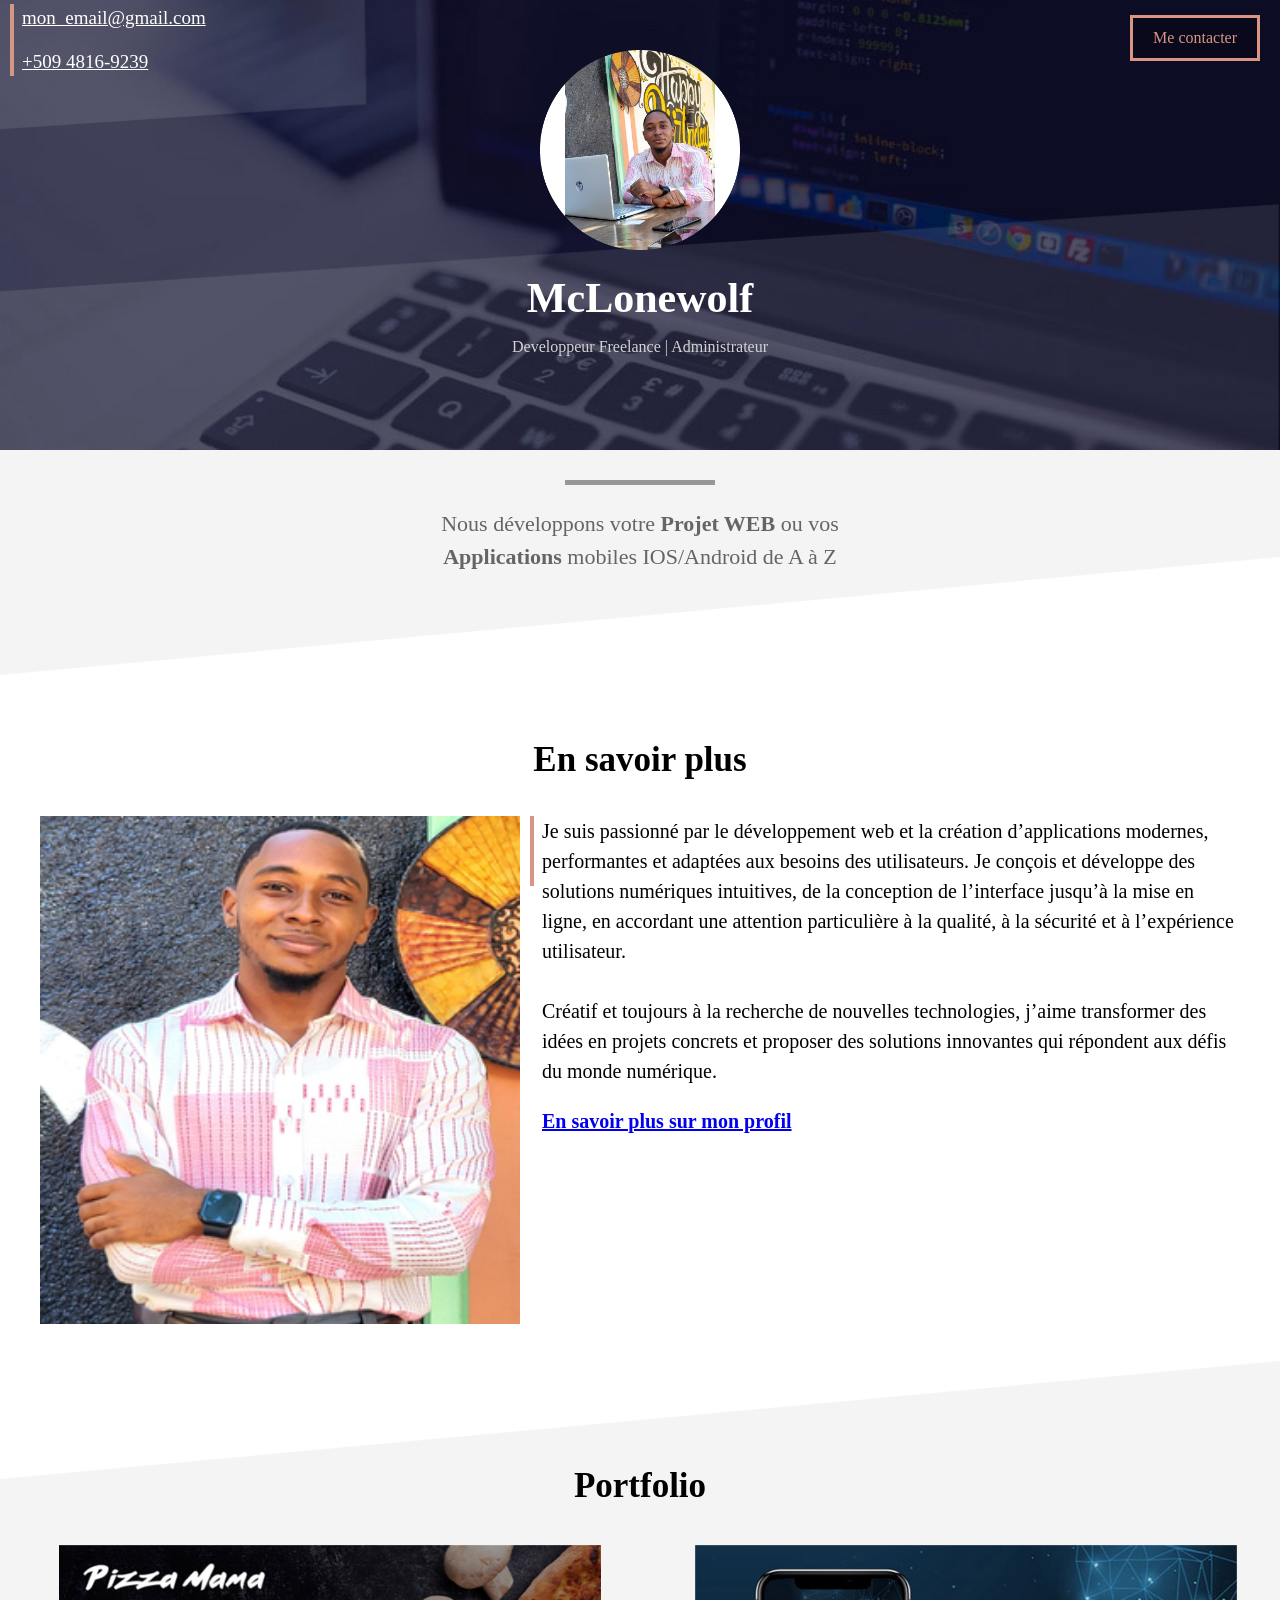
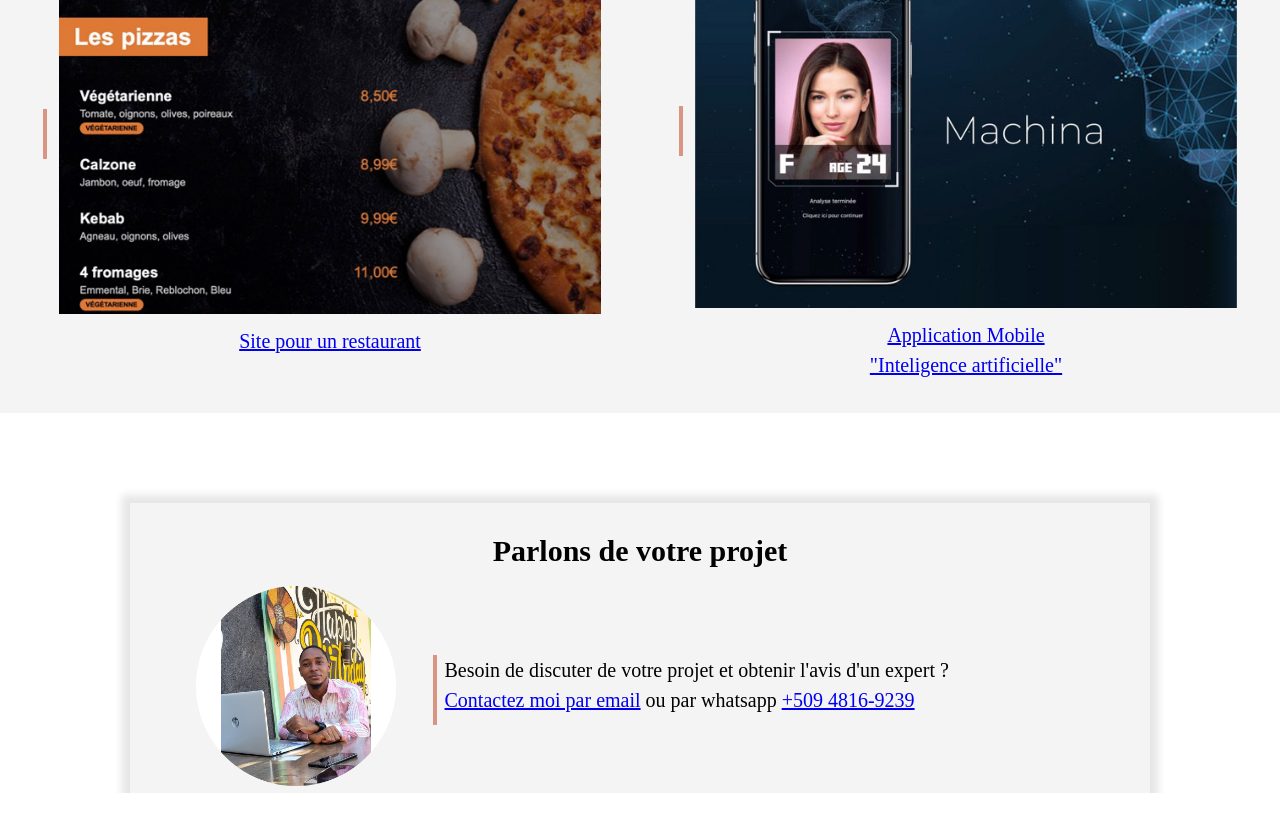
<file: index.html>
<!DOCTYPE html>
<html lang="fr">
<head>
    <meta charset="UTF-8">
    <link rel="stylesheet" href="mon_site_web.css">
    <meta name="viewport" content="width=device-width, initial-scale=1.0">
    <title>Nelson Michael</title>
</head>
<body>
    <div class="cover">
        <img class="cover_image" src="photo_100_pourcent_ronde.png">
        <h1>McLonewolf</h1>
        <p>Developpeur Freelance | Administrateur</p>
        <div style="text-align: center;">
            <a class="contact-button"href="https://wa.me/50948169239"target="_blank">Me contacter</a>
        </div>
    </div>
    <div class="cover-contact">
        <p><a href="mailto:levequenelsonmichael@gmail.com?subject=Contact%20depuis%20McLonewolf">mon_email@gmail.com</a></p>
        <p><a href="https://wa.me/50948169239"target="_blank">+509 4816-9239<a></p>
    </div>
    <div class="section section_grise1">
        <div class="separateur"></div>
        <p>Nous développons votre <b>Projet WEB</b> ou vos <b>Applications</b> mobiles IOS/Android de A à Z </p>
    </div>
    <div class="section">
        <h2>En savoir plus</h2>
        <img src="photo_283x300.jpg" class="col-contenu">
        <div class="col-contenue float-right">
            <div class="text-ligne-vertical">
                <p>Je suis passionné par le développement web et la création d’applications modernes, performantes et adaptées aux besoins des utilisateurs. Je conçois et développe des solutions numériques intuitives, de la conception de l’interface jusqu’à la mise en ligne, en accordant une attention particulière à la qualité, à la sécurité et à l’expérience utilisateur.<br><br>
                    Créatif et toujours à la recherche de nouvelles technologies, j’aime transformer des idées en projets concrets et proposer des solutions innovantes qui répondent aux défis du monde numérique.    
                </p>
                <a href="https://ht.linkedin.com/in/nelson-michael-leveque-178956425"><b>En savoir plus sur mon profil</b></a>
            </div>
        </div>
    </div>
    <div class=" section section_grise2">
        <h2>Portfolio</h2>
            <table style=" display: inline-block;"; class="port-folio">
                <tr>
                    <td><div class="barre-vertical"></div></td>
                    <td><img src="project1small.jpg" style="width: 100%;"></td>
                </tr>
                <tr>
                    <td></td>
                    <td><a href="portfolio-site-restaurant.html">Site pour un restaurant</a></td>
                </tr>
            </table>
            <table class="float-right port-folio">
                <tr>
                    <td><div class="barre-vertical"></div></td>
                    <td><img src="project2small.jpg" style="width: 100%;"></td>
                </tr>
                <tr>
                    <td></td>
                    <td><a href="portfolio-site-app.html">Application Mobile <br>"Inteligence artificielle"</a></td>
                </tr>
            </table>
    </div>
    <div class="section reduction">
        <iframe src="contact-frame.html" scrolling="no"></iframe>
    </div>
</body>
</html>
</file>
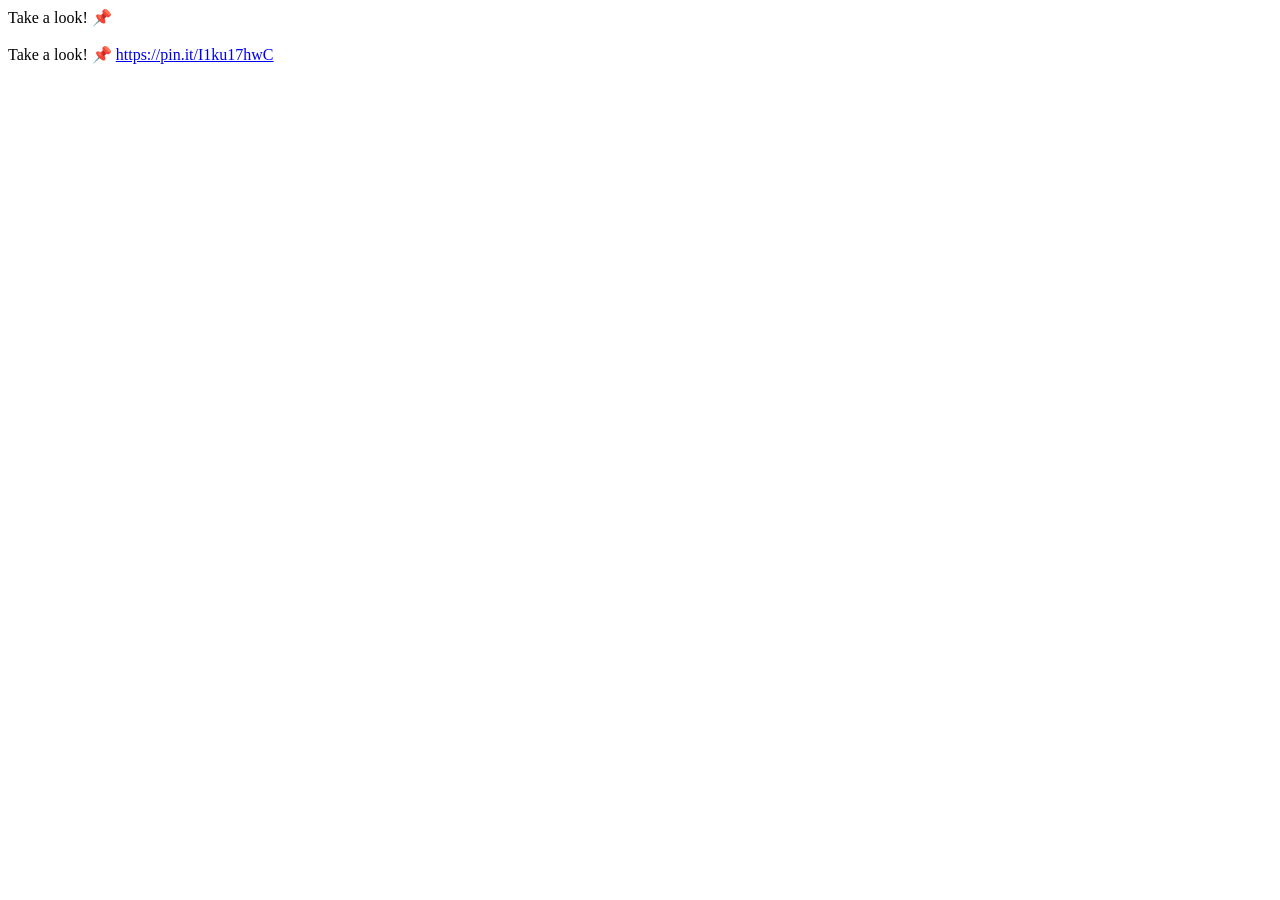
<file: bluetooth_content_share.html>
<html><head><meta http-equiv="Content-Type" content="text/html; charset=UTF-8"/></head><body>Take a look! 📌<br><br>Take a look! 📌 <a href="https://pin.it/I1ku17hwC">https://pin.it/I1ku17hwC</a></body></html>
</file>
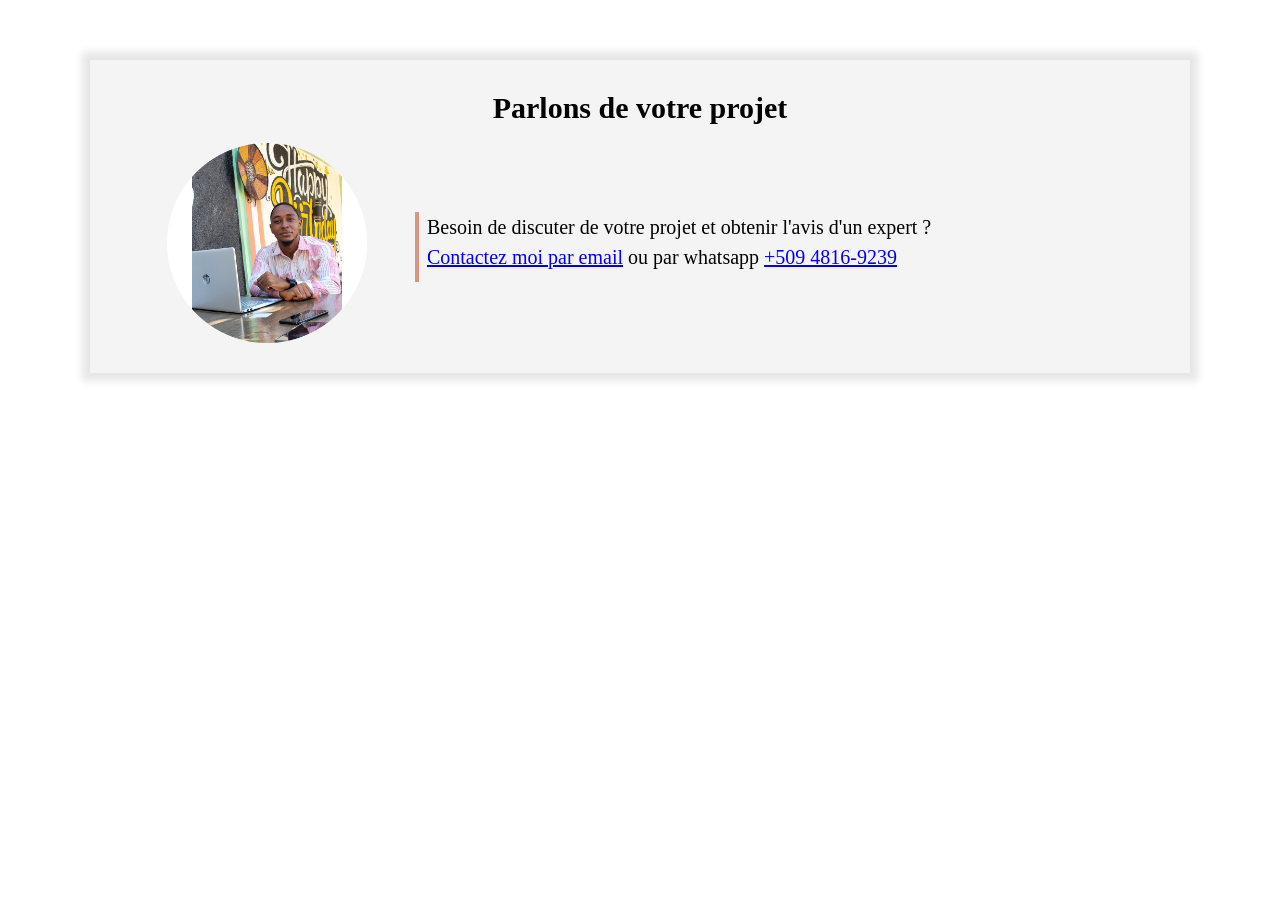
<file: contact-frame.html>
<!DOCTYPE html>
<html lang="fr">
<head>
    <meta charset="UTF-8">
    <link rel="stylesheet" href="mon_site_web.css">
    <meta name="viewport" content="width=device-width, initial-scale=1.0">
    <title>Nelson Michael</title>
</head>
<body>
    <div class="section">
        <div class="frame">
            <p class="frame-title">Parlons de votre projet</p>
            <table style="width: 100%;">
                <tr>
                    <td valign="top" align="center"><img src="photo_100_pourcent_ronde.png" class="imagesize"></td>
                    <td>
                        <div class="text-ligne-vertical">
                            <p id="text">
                                Besoin de discuter de votre projet et obtenir l'avis d'un expert ?<br>
                                <a href="mailto:levequenelsonmichael@gmail.com?subject=Contact%20depuis%20McLonewolf">Contactez moi par email</a> ou par whatsapp <a href="https://wa.me/50948169239" target="_blank">+509 4816-9239</a>
                            </p>
                        </div>
                    </td>
                </tr>
            </table>
        </div>

    </div>
</body>
</file>
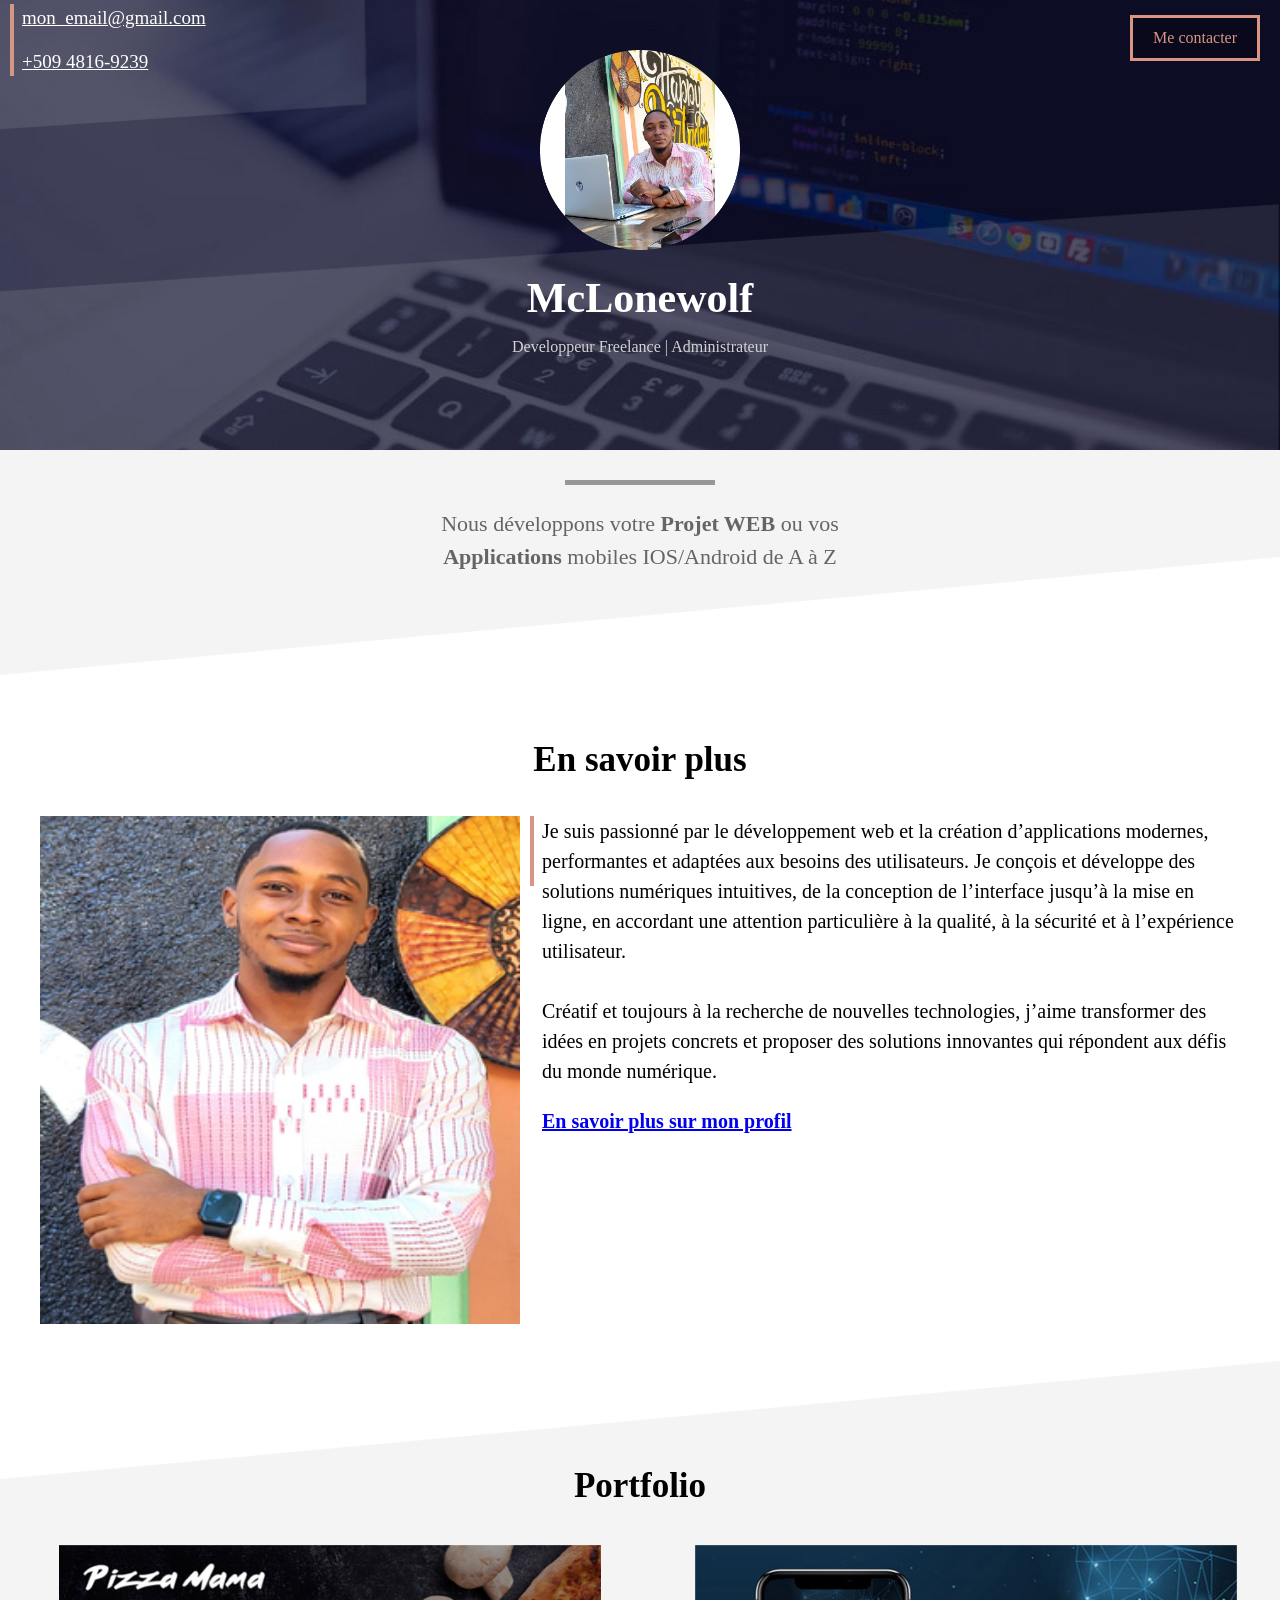
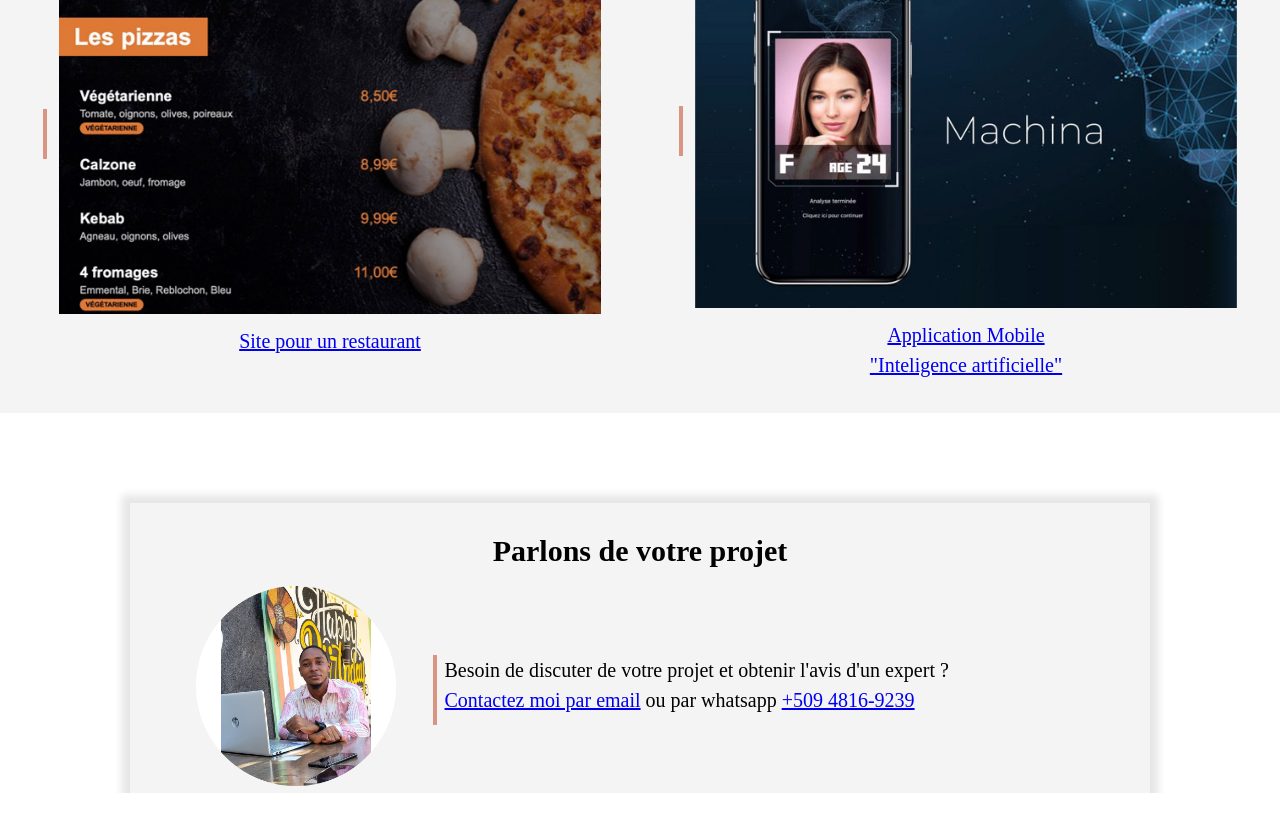
<file: mon_site_web.html>
<!DOCTYPE html>
<html lang="fr">
<head>
    <meta charset="UTF-8">
    <link rel="stylesheet" href="mon_site_web.css">
    <meta name="viewport" content="width=device-width, initial-scale=1.0">
    <title>Nelson Michael</title>
</head>
<body>
    <div class="cover">
        <img class="cover_image" src="photo_100_pourcent_ronde.png">
        <h1>McLonewolf</h1>
        <p>Developpeur Freelance | Administrateur</p>
        <div style="text-align: center;">
            <a class="contact-button"href="https://wa.me/50948169239"target="_blank">Me contacter</a>
        </div>
    </div>
    <div class="cover-contact">
        <p><a href="levequenelsonmichael@gmail.com?subject=Contact%20depuis%20McLonewolf">mon_email@gmail.com</a></p>
        <p><a href="https://wa.me/50948169239"target="_blank">+509 4816-9239<a></p>
    </div>
    <div class="section section_grise1">
        <div class="separateur"></div>
        <p>Nous développons votre <b>Projet WEB</b> ou vos <b>Applications</b> mobiles IOS/Android de A à Z </p>
    </div>
    <div class="section">
        <h2>En savoir plus</h2>
        <img src="photo_283x300.jpg" class="col-contenu">
        <div class="col-contenue float-right">
            <div class="text-ligne-vertical">
                <p>Je suis passionné par le développement web et la création d’applications modernes, performantes et adaptées aux besoins des utilisateurs. Je conçois et développe des solutions numériques intuitives, de la conception de l’interface jusqu’à la mise en ligne, en accordant une attention particulière à la qualité, à la sécurité et à l’expérience utilisateur.<br><br>
                    Créatif et toujours à la recherche de nouvelles technologies, j’aime transformer des idées en projets concrets et proposer des solutions innovantes qui répondent aux défis du monde numérique.    
                </p>
                <a href="https://ht.linkedin.com/in/nelson-michael-leveque-178956425"><b>En savoir plus sur mon profil</b></a>
            </div>
        </div>
    </div>
    <div class=" section section_grise2">
        <h2>Portfolio</h2>
            <table style=" display: inline-block;"; class="port-folio">
                <tr>
                    <td><div class="barre-vertical"></div></td>
                    <td><img src="project1small.jpg" style="width: 100%;"></td>
                </tr>
                <tr>
                    <td></td>
                    <td><a href="portfolio-site-restaurant.html">Site pour un restaurant</a></td>
                </tr>
            </table>
            <table class="float-right port-folio">
                <tr>
                    <td><div class="barre-vertical"></div></td>
                    <td><img src="project2small.jpg" style="width: 100%;"></td>
                </tr>
                <tr>
                    <td></td>
                    <td><a href="portfolio-site-app.html">Application Mobile <br>"Inteligence artificielle"</a></td>
                </tr>
            </table>
    </div>
    <div class="section">
        <iframe src="contact-frame.html" scrolling="no"></iframe>
    </div>
</body>
</html>
</file>
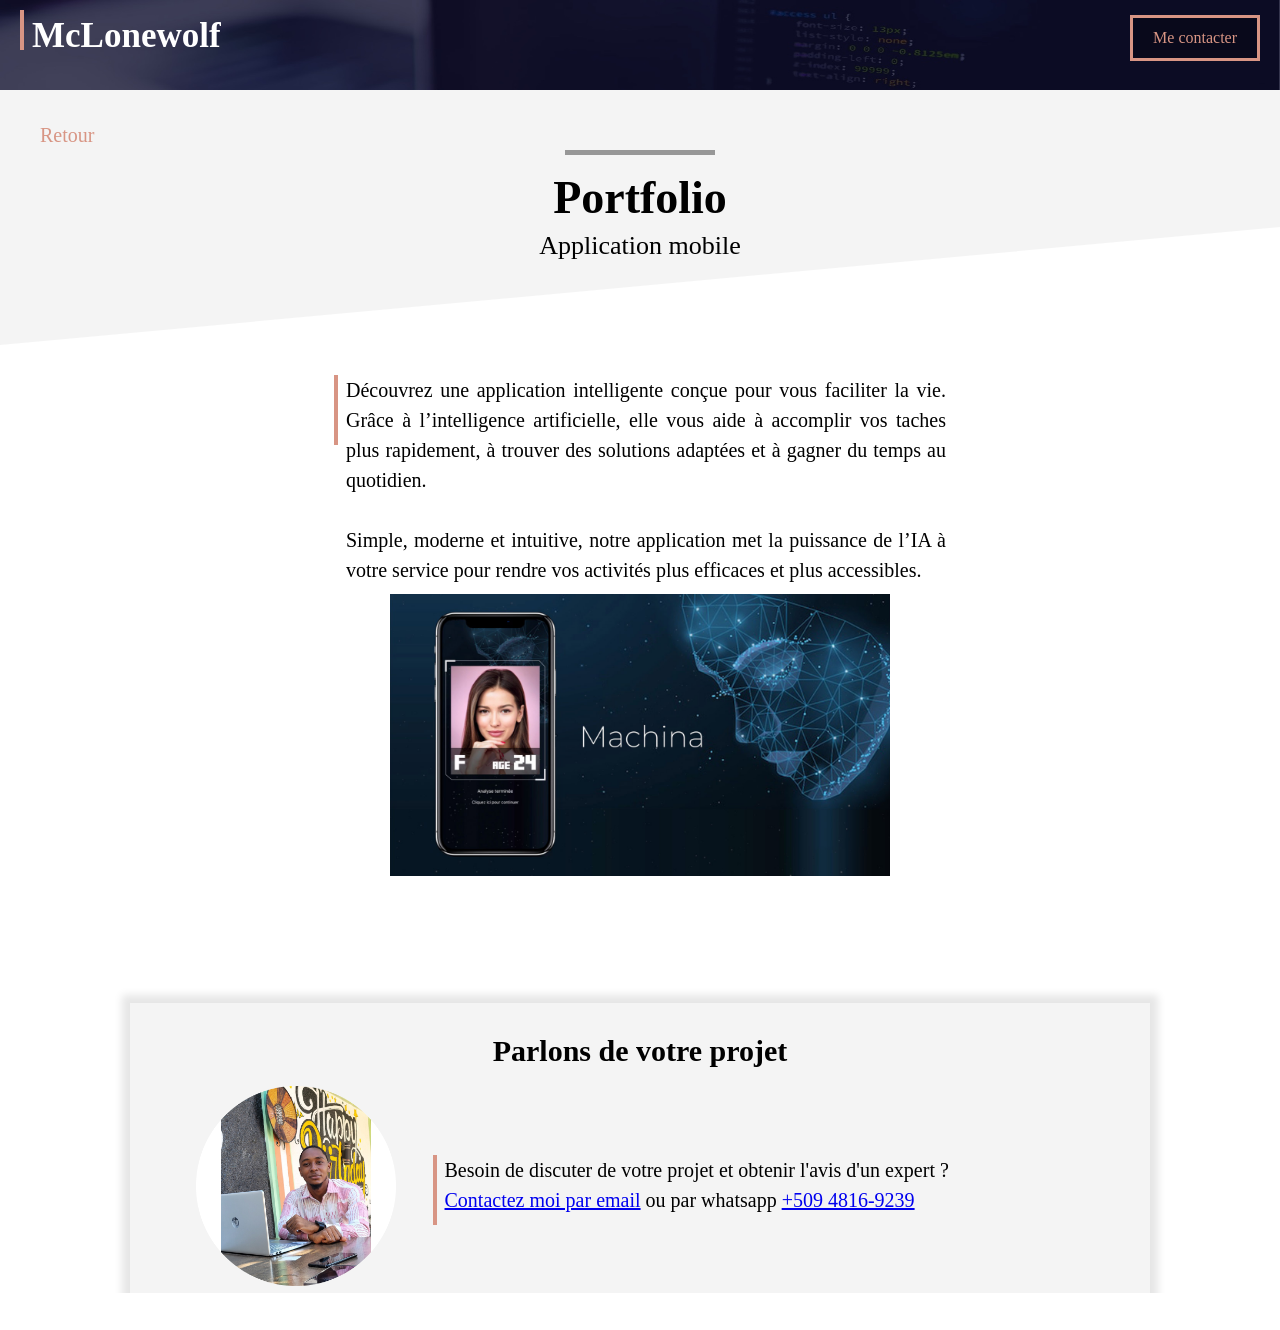
<file: portfolio-site-app.html>
<!DOCTYPE html>
<html lang="fr">
<head>
    <meta charset="UTF-8">
    <link rel="stylesheet" href="mon_site_web.css">
    <meta name="viewport" content="width=device-width, initial-scale=1.0">
    <title>Application mobile</title>
</head>
<body>
    <!--Header-->
    <div class="portfolio-header">
        <div class="section" style="padding-top:10px;       padding-left: 20px; ">
            <div class="text-ligne-vertical" style="height: 40px;"><h1>McLonewolf</h1></div>
        </div>
        <a class="contact-button"href="https://wa.me/50948169239">Me contacter</a>
    </div>
    <!--Section grise-->
    <div class="section section_grise1">
        <a class="portfolio-back" href="mon_site_web.html">Retour</a>
        <div class="separateur"></div>
        <div class="portfolio">
            <h1>Portfolio</h1>
            <h2>Application mobile</h2>
        </div>
    </div>
    <!--Section contenue-->
    <div class="section">
        <div style="text-align: center;">
            <div class="text-ligne-vertical">
                            <p class="text">Découvrez une application intelligente conçue pour vous faciliter la vie. Grâce à l’intelligence artificielle, elle vous aide à accomplir vos taches plus rapidement, à trouver des solutions adaptées et à gagner du temps au quotidien.<br><br>
Simple, moderne et intuitive, notre application met la puissance de l’IA à votre service pour rendre vos activités plus efficaces et plus accessibles. 

                </p>
            </div>
            <div style="text-align: center; padding-top: 10px;">
                <img class="portfolio" src="project2.jpg">
            </div>

        </div>
    </div>
    <div class="section reduction">
        <iframe src="contact-frame.html" scrolling="no"></iframe>
    </div>
</body>
</file>
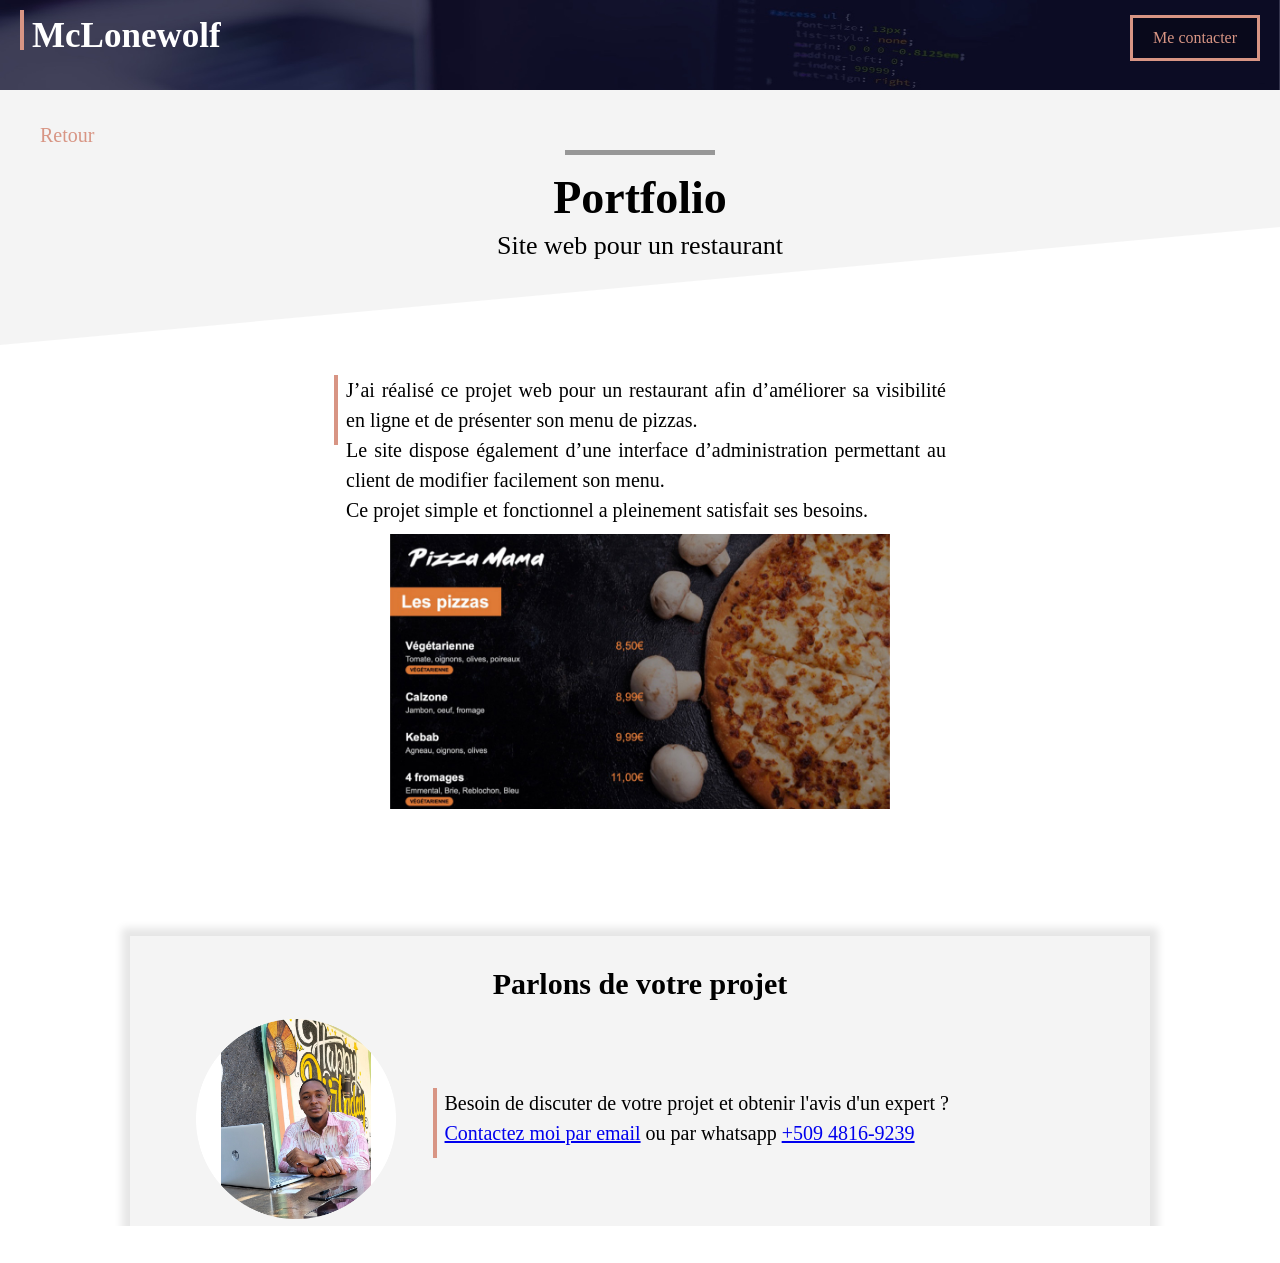
<file: portfolio-site-restaurant.html>
<!DOCTYPE html>
<html lang="fr">
<head>
    <meta charset="UTF-8">
    <link rel="stylesheet" href="mon_site_web.css">
    <meta name="viewport" content="width=device-width, initial-scale=1.0">
    <title>Site web de restaurant</title>
</head>
<body>
    <!--Header-->
    <div class="portfolio-header">
        <div class="section" style="padding-top:10px;       padding-left: 20px; ">
            <div class="text-ligne-vertical" style="height: 40px;"><h1>McLonewolf</h1></div>
        </div>
        <a class="contact-button"href="https://wa.me/50948169239">Me contacter</a>
    </div>
    <!--Section grise-->
    <div class="section section_grise1">
        <a class="portfolio-back" href="mon_site_web.html">Retour</a>
        <div class="separateur"></div>
        <div class="portfolio">
            <h1>Portfolio</h1>
            <h2>Site web pour un restaurant</h2>
        </div>
    </div>
    <!--Section contenue-->
    <div class="section">
        <div style="text-align: center;">
            <div class="text-ligne-vertical">
                            <p class="text">J’ai réalisé ce projet web pour un restaurant afin d’améliorer sa visibilité en ligne et de présenter son menu de pizzas. <br>Le site dispose également d’une interface d’administration permettant au client de modifier facilement son menu. <br>Ce projet simple et fonctionnel a pleinement satisfait ses besoins.


                </p>
                
            </div>
            <div style="text-align: center; padding-top: 10px;">
                <img class="portfolio" src="project1.jpg">
            </div>

        </div>
    </div>
    <div class="section reduction">
        <iframe src="contact-frame.html" scrolling="no"></iframe>
    </div>
</body>
</file>
<file: mon_site_web.css>
:root{
    --color1:#D89584;
    --color2: #F4F4F4;
}

.cover{
    background:url(cover_overlay.png)no-repeat center/100% 100%,url(cover.jpg) no-repeat center/cover;
    height: 450px;
    position: relative;
}
body{
    margin: 0;
    line-height: 1.5;
    width: 100%;
}
img.cover_image{
    height: 200px;
    position: relative;
    margin-top: 50px;
    left: 50%;
    margin-left: -100px;
}
h1{
    color: white;
    text-align: center;
    font-size: 42px;
    margin-top: 10px;
    margin-bottom: 5px;
}
.cover p{
    color: lightgray;
    text-align: center;
    margin-bottom: 0;
    margin-top: 0;
}
.cover-contact{
    position: absolute;
    top: 4px;
    left: 10px;
    border-left: 4px solid var(--color1);
    padding-left: 8px;
}
.cover-contact p{
    margin-top: 0px;
    margin-bottom: 0px;
}
.cover-contact p:first-child{
    margin-bottom: 15px;
}
.cover-contact a{
    color: white;
    font-size: 19px;
}
.me_contacter{
    background-color: black;
    border: 4px solid var(--color1);
    padding: 8px 20px;
    display: inline-block;
}
.me_contacter a{
    color: white;
    
}
a.contact-button{
    color: var(--color1);
    border:3px solid var(--color1);
    padding: 8px 20px;
    text-decoration: none;
    background-color: #00000040;
    display: inline-block;
    margin-top: 10px;
}
a.contact-button:hover{
    color: white;
    border: 3px solid white;
}
.section{
    padding-left: 40px;
    padding-right: 40px;
    padding-top: 30px;
    padding-bottom: 30px;
    overflow: auto;
}
.section_grise1{
    background: url(triangle2white.svg) no-repeat center bottom/100%;
    background-color: var(--color2);
    padding-top: 30px;
    padding-bottom: 80px;
    overflow: hidden;
}
.section_grise2{
    background: url(triangle1white.svg) no-repeat center top/100%;
    background-color: var(--color2);
    padding-top: 70px;
}
.separateur{
    height: 5px;
    width: 150px;
    background-color: #979797;
    position: relative;
    left: 50%;
    margin-left: -75px;
}
.section_grise1 p{
    font-size: 22px;
    text-align: center;
    max-width: 450px;
    color: #656565;
    margin-left: auto;
    margin-right: auto;
    
}
.section h2{
    text-align: center;
    font-size: 35px;
}
.col-contenue{
    width: 60%;  
    padding-left:10px ;
    box-sizing: border-box; 
}
.text-ligne-vertical {
    border-left: 4px solid var(--color1);
    padding-left: 8px;
    height: 70px;
    display: inline-block;
}
.text-ligne-vertical p{
    margin-top: 0;
    font-size: 20px;
}
.text-ligne-vertical a{
    font-size: 20px;
}

.float-right{
    float: right;
}
.col-contenu{
    width: 40%;
}
.barre-vertical{
    height: 50px;
    width: 4px;
    background-color: var(--color1);
    margin-right: 8px;
}
.port-folio{
    width: 47%;
    text-align: center;
    font-size: 20px;
}
.portfolio-back{
    font-size: 20px;
    text-decoration: none;
}
.frame{
    margin: 30px 50px;
    padding: 20px 30px;
    background-color: var(--color2);
    box-shadow: 0px 0px 8px 8px rgba(0,0,0,0.1);
}
p.frame-title{
    font-size: 30px;
    text-align: center;
    font-weight: bold;
    margin-top: 5px;
    margin-bottom: 10px;
}
.ligne{
    border-left: 4px solid var(--color1);
    padding-left: 8px;
    height: 70px;
}
img.imagesize{
    width: 200px;
}
.styletext{
    font-size: 30px;
}
iframe{
    width: 100%;
    border: none;
    height: 350px;
}

/*portfolio*/
.portfolio-header{
    height: 90px;
    background:url(header.jpg)no-repeat center/100% 100%;
    position: relative;
}
.text-ligne-vertical h1{
    margin-top: 0px;
    font-size: 35px;
}
a.contact-button{
    color: var(--color1);
    border:3px solid var(--color1);
    padding: 8px 20px;
    text-decoration: none;
    background-color: #00000040;
    display: inline-block;
    margin-top: 0px;
    position: absolute; 
    right: 20px; 
    top: 15px;
}
.portfolio h1{
    font-size: 46px;
    color: black;
    line-height: 1;
    padding-top: 10px;
}
.portfolio h2{
    margin-top: 0;
    font-size: 26px;
    font-weight: normal;
    margin-bottom: 0;
}
a.portfolio-back{
    color: var(--color1);
}
p.text{
    max-width: 600px;
    text-align: justify;
}
img.portfolio{
    width: 70%;
    max-width: 500px;
}
/*Responsive design*/
@media only screen and (max-width:768px){
.cover{
    height: 65vh;
    min-height: 250px;
}
img.cover_image{
    width: 200px;
    height: 200px;
    margin-top: 100px;

}
h1{
    font-size: 34px;
    line-height: 1.2;
    margin-top: 8px;
    margin-bottom: 0px;
}
.cover p{
    font-size: 13px;
    margin-top: 2px;
}
.cover-contact{
    top: 7px;
    left: 10px;
    line-height: 0.6;
}
.cover-contact a{
    font-size: 15px;
}
img.col-contenu{
    width: 100%;
}
.col-contenue{
    width: 100%;
    padding-left: 0px; 
}
.port-folio{
    width: 100%;
    margin-bottom: 20px;
}
.frame{
    margin: 0px 0px;
    padding: 0px 0px;
    background-color: white;
    box-shadow: none;
}
p.frame-title{
    font-size: 20px;
    text-align: center;
    font-weight: bold;
    margin-top: 5px;
    margin-bottom: 10px;
}
img.imagesize{
    width: 100px;
}
img.col-contenu{
    width: 100%;
    margin-bottom: 25px;
}
.text-ligne-vertical{
    height: 40px;
}
.text-ligne-vertical p{
    font-size: 17px;
}
.text-ligne-vertical h1{
    font-size: 25px;
}
a.contact-button{
    border:2px solid var(--color1);
    padding: 4px 10px;
    right: 7px; 
    top: 8px;
    font-size: 14px;
}
.portfolio-header{
    height: 70px;
}
.portfolio h1{
    font-size: 36px;
    padding-top: 10px;
}
.portfolio h2{
    margin-top: 0;
    font-size: 20px;
}
p.text{
    padding-right: 15px;
}
.section{
    padding-left: 25px;
    padding-right: 25px;
    overflow: hidden;
}
.section h2{
    font-size: 27px;
    line-height: 1.3;
}
p.textt{
    margin-right: 15px;
}
.reduction{
    width: 100%;
    padding-left: 0px;
    padding-right: 0px;
.separateur{
    margin-top: 20px; 

}

}
</file>
